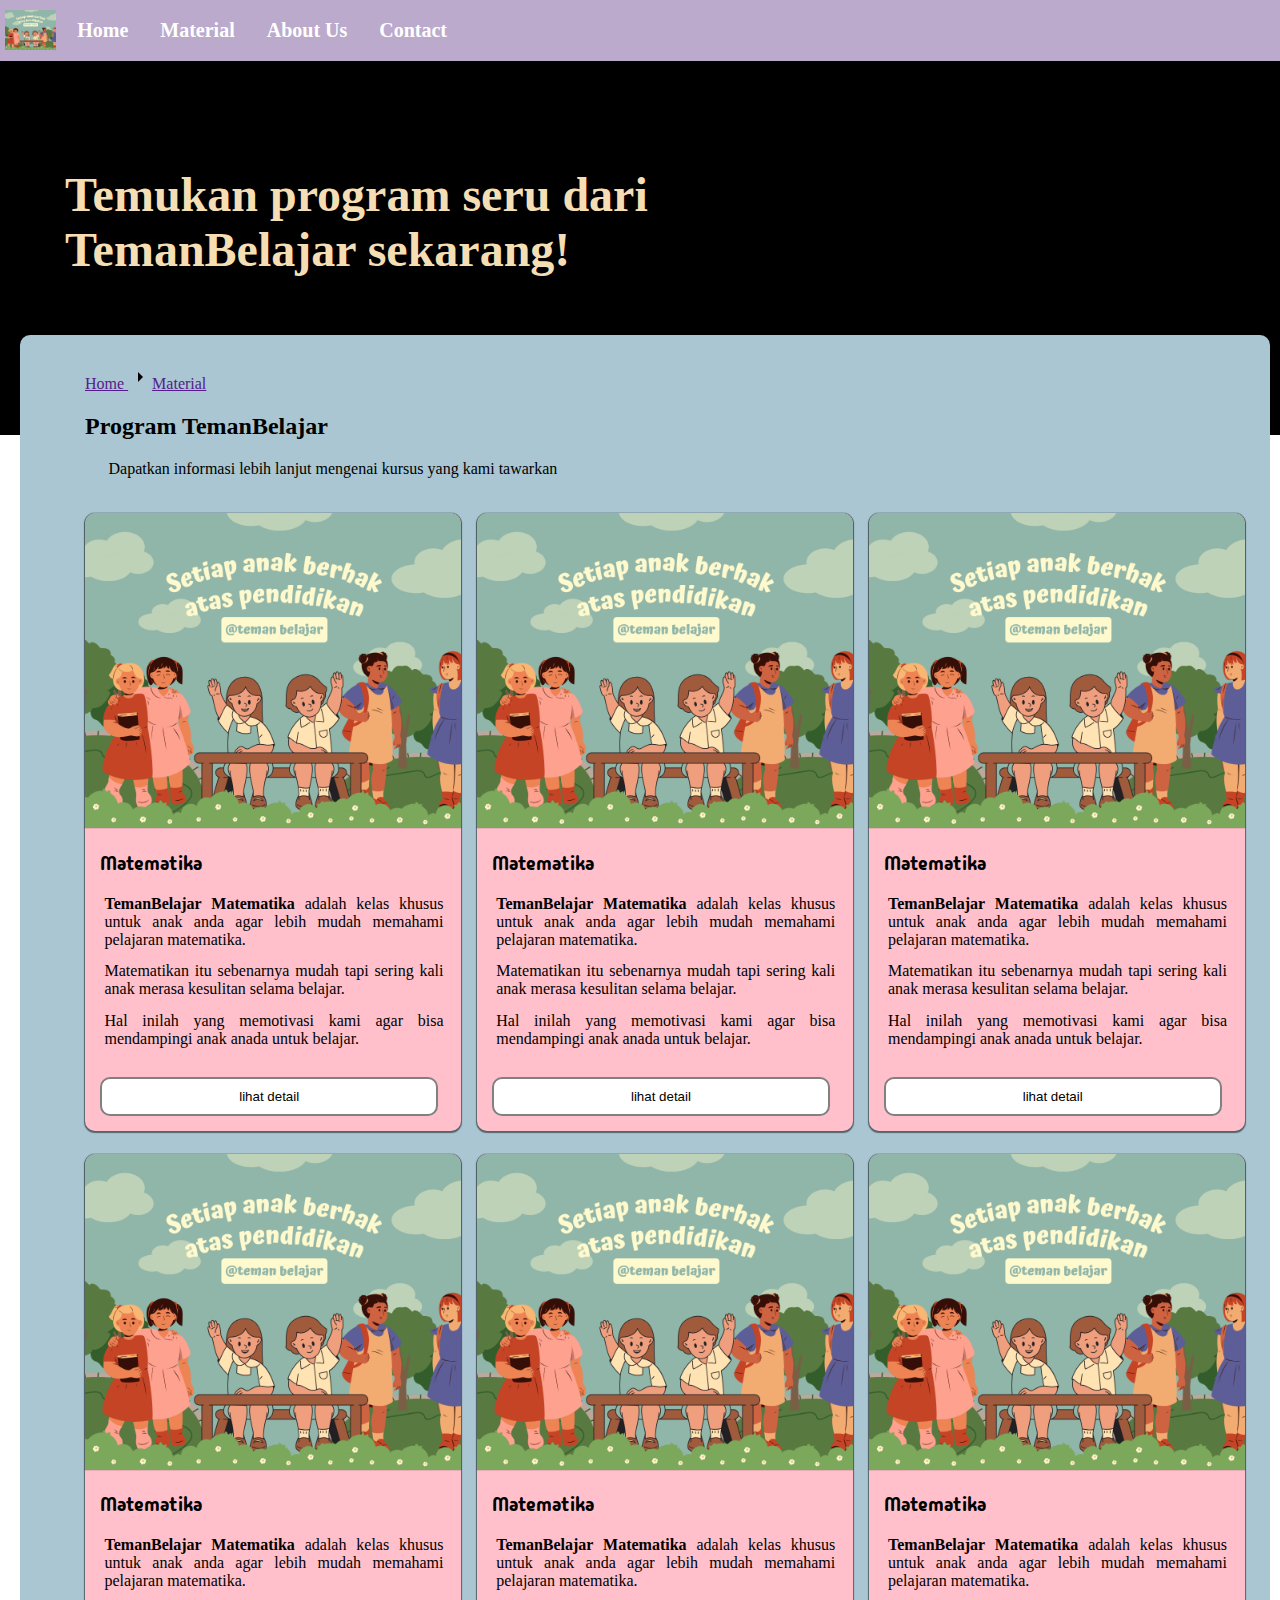
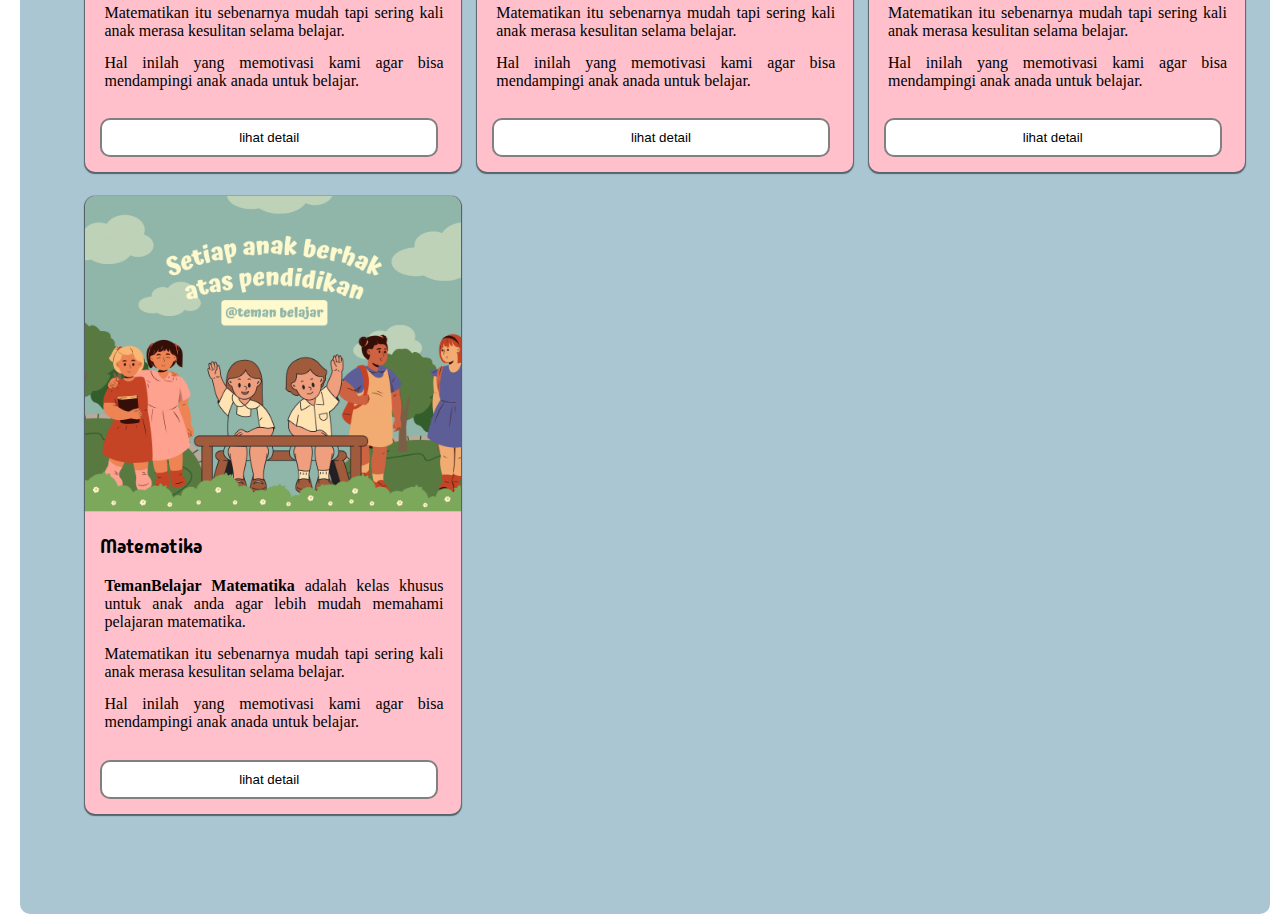
<file: material.html>
<!DOCTYPE html>
<html lang="en">
<head>
    <meta charset="UTF-8">
    <meta name="viewport" content="width=device-width, initial-scale=1.0">
    <link rel="stylesheet" href="style.css">
    <link rel="stylesheet" href="styleMaterial.css">
    <link rel="preconnect" href="https://fonts.googleapis.com">
    <link rel="preconnect" href="https://fonts.gstatic.com" crossorigin>
    <link href="https://fonts.googleapis.com/css2?family=Titillium+Web:ital,wght@0,200;0,300;0,400;0,600;0,700;0,900;1,200;1,300;1,400;1,600;1,700&display=swap" rel="stylesheet">
    
    <link rel="preconnect" href="https://fonts.googleapis.com">
    <link rel="preconnect" href="https://fonts.gstatic.com" crossorigin>
    <link href="https://fonts.googleapis.com/css2?family=Madimi+One&family=Titillium+Web:ital,wght@0,200;0,300;0,400;0,600;0,700;0,900;1,200;1,300;1,400;1,600;1,700&display=swap" rel="stylesheet">
    <link rel="stylesheet" href="https://fonts.googleapis.com/css2?family=Material+Symbols+Outlined:opsz,wght,FILL,GRAD@20..48,100..700,0..1,-50..200" />
    <title>Material Page</title>
</head>

<body>
    <section class="header">
        <ul>
            <li><img src="iklan.png" alt="logo"></li>
            <li><a href="index.html">Home</a></li>
            <li><a class="active" href="material.html">Material</a></li>
            <li><a href="aboutUs.html">About Us</a></li>
            <li><a href="">Contact</a></li>
        </ul>
    </section>
    
    <section class="bgimage">
        <h1>Temukan program seru dari TemanBelajar sekarang!</h1>
    </section>

    <section class="pilihan-material">
        <a href="">Home <img src="right.png" style="text-align: center;">Material</a>
        <h2>Program TemanBelajar</h2>
        <p>Dapatkan informasi lebih lanjut mengenai kursus yang kami tawarkan</p>
        <div class="math">
            <img src="iklan.png">
            <h3>Matematika</h3>
            <p><b>TemanBelajar Matematika</b> adalah kelas khusus untuk anak anda agar lebih mudah memahami pelajaran matematika.</p>
            <p>Matematikan itu sebenarnya mudah tapi sering kali anak merasa kesulitan selama belajar.</p>
            <p>Hal inilah yang memotivasi kami agar bisa mendampingi anak anada untuk belajar.</p>
            <button>lihat detail</button>
        </div>
        <div class="math">
            <img src="iklan.png">
            <h3>Matematika</h3>
            <p><b>TemanBelajar Matematika</b> adalah kelas khusus untuk anak anda agar lebih mudah memahami pelajaran matematika.</p>
            <p>Matematikan itu sebenarnya mudah tapi sering kali anak merasa kesulitan selama belajar.</p>
            <p>Hal inilah yang memotivasi kami agar bisa mendampingi anak anada untuk belajar.</p>
            <button>lihat detail</button>
        </div>
        <div class="math">
            <img src="iklan.png">
            <h3>Matematika</h3>
            <p><b>TemanBelajar Matematika</b> adalah kelas khusus untuk anak anda agar lebih mudah memahami pelajaran matematika.</p>
            <p>Matematikan itu sebenarnya mudah tapi sering kali anak merasa kesulitan selama belajar.</p>
            <p>Hal inilah yang memotivasi kami agar bisa mendampingi anak anada untuk belajar.</p>
            <button>lihat detail</button>
        </div>
    
        <div class="math">
            <img src="iklan.png">
            <h3>Matematika</h3>
            <p><b>TemanBelajar Matematika</b> adalah kelas khusus untuk anak anda agar lebih mudah memahami pelajaran matematika.</p>
            <p>Matematikan itu sebenarnya mudah tapi sering kali anak merasa kesulitan selama belajar.</p>
            <p>Hal inilah yang memotivasi kami agar bisa mendampingi anak anada untuk belajar.</p>
            <button>lihat detail</button>
        </div>
        <div class="math">
            <img src="iklan.png">
            <h3>Matematika</h3>
            <p><b>TemanBelajar Matematika</b> adalah kelas khusus untuk anak anda agar lebih mudah memahami pelajaran matematika.</p>
            <p>Matematikan itu sebenarnya mudah tapi sering kali anak merasa kesulitan selama belajar.</p>
            <p>Hal inilah yang memotivasi kami agar bisa mendampingi anak anada untuk belajar.</p>
            <button>lihat detail</button>
        </div>
        <div class="math">
            <img src="iklan.png">
            <h3>Matematika</h3>
            <p><b>TemanBelajar Matematika</b> adalah kelas khusus untuk anak anda agar lebih mudah memahami pelajaran matematika.</p>
            <p>Matematikan itu sebenarnya mudah tapi sering kali anak merasa kesulitan selama belajar.</p>
            <p>Hal inilah yang memotivasi kami agar bisa mendampingi anak anada untuk belajar.</p>
            <button>lihat detail</button>
        </div>

        <div class="math">
            <img src="iklan.png">
            <h3>Matematika</h3>
            <p><b>TemanBelajar Matematika</b> adalah kelas khusus untuk anak anda agar lebih mudah memahami pelajaran matematika.</p>
            <p>Matematikan itu sebenarnya mudah tapi sering kali anak merasa kesulitan selama belajar.</p>
            <p>Hal inilah yang memotivasi kami agar bisa mendampingi anak anada untuk belajar.</p>
            <button>lihat detail</button>
        </div>
    </section>

    <!-- <section class="pilihan-material1">
        <span>Sosiologi</span>
        <span>Geografi</span>
        <span>Ekonomi</span>
        <span>Bahasa</span>
    </section> -->
    
</body>
</html>
</file>
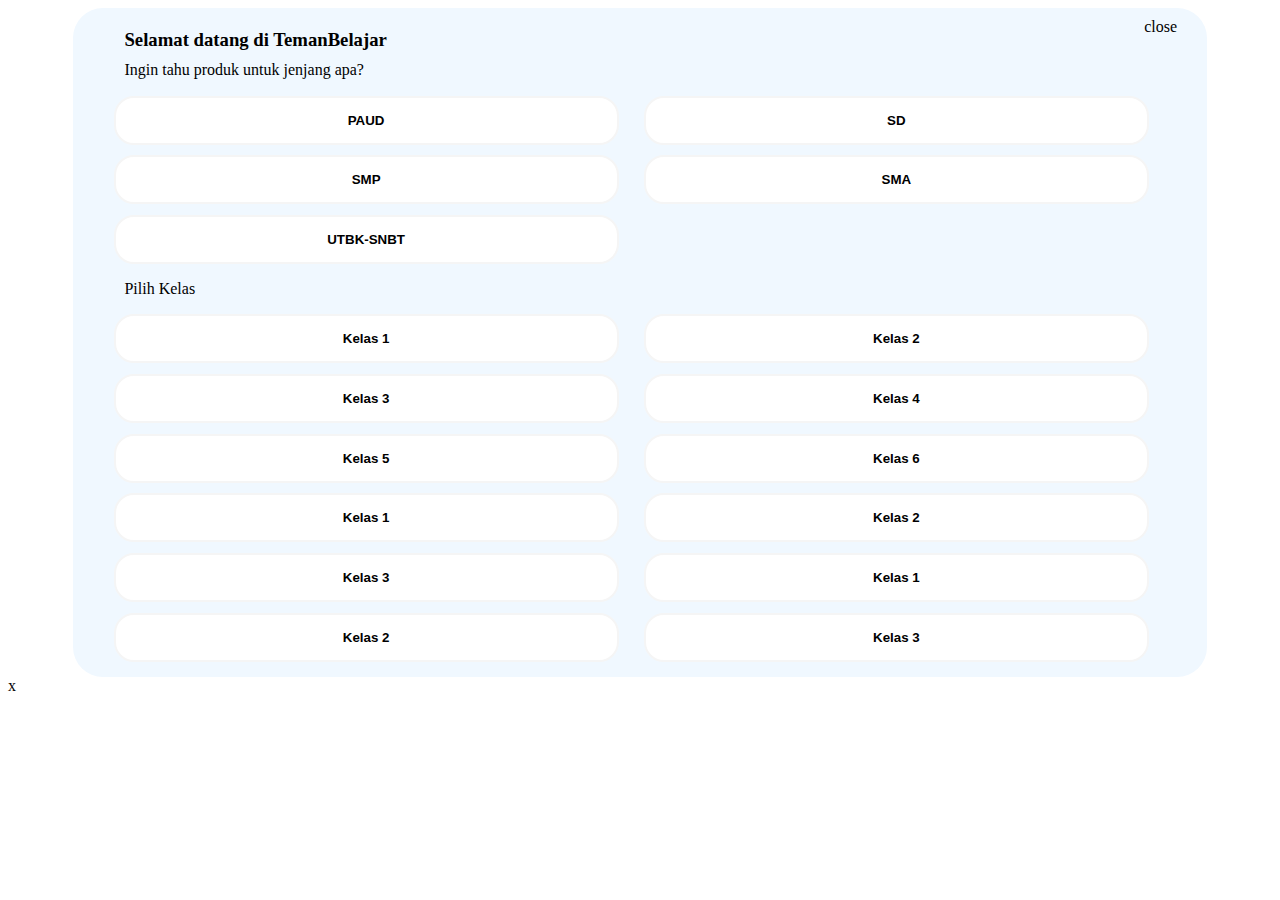
<file: welcoming.html>
<!DOCTYPE html>
<html lang="en">
<head>
    <meta charset="UTF-8">
    <meta name="viewport" content="width=device-width, initial-scale=1.0">
    <link rel="stylesheet" href="styleMaterial.css">
    <title>welcoming chose</title>
</head>
<body>
    <div class="welcoming">
        <span class="material-symbols-outlined">close</span>
        <h3>Selamat datang di TemanBelajar</h3>
        <p>Ingin tahu produk untuk jenjang apa?</p>
        <button class="paud" href="" >PAUD</button>
        <button class="sd" href="" >SD</button>
        <button class="smp" href="" >SMP</button>
        <button class="sma" href="" >SMA</button>
        <button class="utbk" href="" >UTBK-SNBT</button>
        <p>Pilih Kelas</p>
        <button class="sd-kelas" href="">Kelas 1</button>
        <button class="sd-kelas" href="">Kelas 2</button>
        <button class="sd-kelas" href="">Kelas 3</button>
        <button class="sd-kelas" href="">Kelas 4</button>
        <button class="sd-kelas" href="">Kelas 5</button>
        <button class="sd-kelas" href="">Kelas 6</button>
        <button class="smp-kelas" href="">Kelas 1</button>
        <button class="smp-kelas" href="">Kelas 2</button>
        <button class="smp-kelas" href="">Kelas 3</button>
        <button class="sma-kelas" href="">Kelas 1</button>
        <button class="sma-kelas" href="">Kelas 2</button>
        <button class="sma-kelas" href="">Kelas 3</button>
    </div>x
</body>
</html>
</file>
<file: style.css>
body{
    margin:0;
    background-color: rgb(224, 232, 234);
}

.header ul {
    list-style-type: none;
    margin: 0;
    padding: 0;
    padding-top: 5px;
    padding-bottom: 5px;
    overflow: hidden;
    background-color: rgb(188, 170, 204);
    position: fixed;
    top: 0;
    width: 100%;
}

/* .header li {
    float: left;
} */

.header li img{
    width: 4%;
    float: left;
    height: 40px;
    margin-left: 5px;
    margin-top: 5px;
    margin-right: 5px;
}

.header li a {
    display: block;
    float: left;
    font-weight: bold;
    color: rgb(255, 255, 255);
    text-align: center;
    padding: 14px 16px;
    text-decoration: none;
    font-size: 20px;
    
}

.header li a:hover:not(.active) {
    color: rgb(199, 171, 224);
}

.active {
    color: rgb(8, 0, 8);
}

.header li button{
    width: 15%;
    background-color: white;
    padding: 10px;
    margin-top: 5px;
    /* margin-left: 530px; */
    float: right;
    border-radius: 20px;
    border-width: 5px;
    border-color: blanchedalmond;
    font-weight: bold;
}

body{
    background-color:rgb(255, 255, 255);
}

.fotobar {
    display: block;
    background-color: grey;
    margin-top: 45px;
    width: 100%;
    height: 400px;
}



.fotobar h1{
    /* display: inline; */
    float: left;
    padding-left: 65px;
    padding-top: 10px;
    /* padding-right: 20px;
    padding-bottom: 0px; */
    width: 50%;
    font-size: 30px;
    color: white;
    align-items: first baseline;
}

.fotobar form{
    display: block;
    color: white;
    width: 50%;
    padding-top: 30px;
    margin-left: 65px;
    padding-bottom: 10px;
    
}

.fotobar form input{
    height: 40px;
    width: 60%;
    padding: 10px;
    margin-top: 10px;
    border-radius: 30px;
    border-style: none;
    font-weight: bold;
    font-size: 16px;
}

#btnDiskon{
    padding: 10px;
    width: 25%;
    height: 35px;
    border-radius: 20px;
    border-style: none;
    margin-left: -180px;
    background-color: orange;
}



/* .fotobar img{
   -- display: inline;
    float: right;
    margin-right: 65px;
    padding: 20px;
    width: 260px;
    height: 260px;
    background-attachment: fixed;
} */

.main-content{
    /* border-style: solid; */
    border-radius: 10px;
    border-width: 2px;
    margin: -50px 65px 5px 65px;
    padding: 10px 20px 80px 10px;
    background-color: antiquewhite;
    height: auto;
}

.main-content ul{
    list-style-type: none;
}

.main-content li a{
    display: inline-block;
    float: left;
    border-style: solid;
    border-radius: 20px;
    border-width: 1px;
    width: 20%;
    margin: 10px;
    padding: 10px;
    text-align: center;
    background-color: rgb(36, 30, 34);
    color: white;
    font-weight: bold;
    text-decoration: none;
}

.best-seller h1{
    margin-left: 65px;
}

.best-seller ul{
    margin-left: 0px;
    list-style-type: none;
    background-color: rgb(30, 21, 38);
}

.best-seller ul li img{
    display: inline;
    float: left;
    width: 100%;
    margin-left: 10px;
    margin-right: 5px;
    padding-bottom: 5px;
    padding-top: 5px;
    padding-left: 5px;
    padding-right: 5px;
    border-radius: 5px;
    box-shadow: 1px 1px 1px 0 rgba(0,0,0.2,2);
}

.best-seller ul li{
    display: inline;
    float: left;
    width: 15%;
    margin-right: 10px;
    padding: 10px;
    border-radius: 10px;
    text-align: center;
    font-weight: bold;
}

.best-seller ul li button{
    display: inline;
    float: left;
    /* margin-right: 10px; */
    margin-left: 20px;
    text-align: center;
    color: white;
    font-weight: bold;
    background-color: orange;
    width: 100%;
    border-radius: 30px;
    border-style: none;
    padding: 10px;
}

.best-seller #p{
    font-size: 15px;
    font-weight: normal;
}

#p1{
    margin: 1px;
    font-weight: normal;
}

#p2{
    font-weight: normal;
    float: left;
    align-items: start;
}

.video-iklan {
    margin-left: 65px;
    margin-top: 580px;
    background-color: pink;
    width: 80%;
    height: 490px;
    border-radius: 10px;
    filter: drop-shadow(10px 10px 10px pink);
}

.video-iklan h1{
    padding-top: 20px;
    text-align: center;
}


#video-gratis{
    display: block;
    margin-left: auto;
    margin-right: auto;
    background-color: aquamarine;
    width: 60%;
    height: 80%;
    border-radius: 15px;
    padding: 0px 10px 10px 0px;
}

#video-gratis video{
    display: block;
    width: 98.5%;
    height: 80%;
    border-radius: 15px;
    background-color: bisque;
    padding: 10px;
    box-shadow: 1px 10px rgba(0,0,0.2,0.2);
    filter: drop-shadow(10px 1px 10px rgb(209, 26, 26));
}


#video-gratis p{
    float: left;
    margin-left: 10px;
    /* padding-left: 10px; */
    /* padding-top: 10px; */
    color: white;
    font-weight: bold;
    font-size: 25px;
    color: 0%;
    
}

#video-gratis button{
    width: 30%;
    height: 30px;
    float: right;
    margin: 10px;
    margin-top: 20px;
    padding: 10px;
    padding-bottom: 25px;
    border-radius: 20px;
    /* border-style: none; */
    border-color: white;
    color: black;
    font-weight: bold;
    font-size: 15px;
}

.interactive-js{
    position: relative;
    float: right;
    margin: 20px 20px 20px 65px;
    width: 100%;
    height: 350px;
    background-color: black;
    border-radius: 20px;
    padding-right: 200px;
    box-sizing: border-box;
}

.Slide{
    height: 300px;
    width: 80%;
    float: right;
    border-radius: 20px;
    /* margin-left: 250px; */
    /* margin-top: 20px; */
    animation-name: fade;
    animation-duration: 1.5s;
    background-color: black;
}

.Slide img{
    height: 250px;
    width: 100%;
    margin-top: 30px;
    /* margin-right: 120px; */
    border-radius: 10px;
    float: right;
}

.interactive-js .next, .prev{
    cursor: pointer;
    position: absolute;
    top: 50%;
    width: auto;
    margin-top: 0px;
    padding: 16px;
    color: white;
    font-weight: bold;
    font-size: 18px;
    transition: 0.6s ease;
    border-radius: 0 3px 3px 0;
    user-select: none;
}

.next{
    right: 10px;
    border-radius: 3px 0 0 3px; 
}

.prev{
    left: 250px;
    border-radius: 3px 0 0 3px;
}

.next:hover, .prev:hover{
    background-color: azure;
}

.SlideDot {
    width: 880px;
    background-color: rgba(137, 43, 226, 0);
    margin-left: 250px;
}
.dot{
    cursor: pointer;
    height: 10px;
    width: 10px;
    margin: 0 2px;
    background-color: #bbb;
    border-radius: 50%;
    display: inline-block;
    transition: background-color 0.6s ease;
    x
}

.SlideDot .dot:hover{
    background-color: purple;
}

.interactive-js @keyframes .Slide {
    from {opacity: 0.4}
    to {opacity: 1}
}



.formulir{
    width: 1300px;
    height: 00px;
    background-color: rgb(188, 170, 204);
    padding-left: 75px;
    padding-top: 20px;
    box-sizing: border-box;
    border-radius: 5px;
    background-color: #f2f2f2;
    display: inline-block;
    /* padding: 20px; */
}

input[type=text], select, textarea{
    width: 65%;
    padding: 12px;
    border: 1px solid #ccc;
    border-radius: 4px;
    resize: vertical;
    margin-top: 10px;
}

label {
    padding: 12px 12px 12px 0;
    display: inline-block;
}

input[type=submit]{
    background-color: bisque;
    width: 200px;
    height: 50px;
    border-radius: 30px;
    font-weight: bolder;
    float: right;
    margin-right: 100px;
}

/* input[type=submit]:hover{
    background-color: #45a049;
} */

.kolom-label{
    float: left;
    width: 25%;
    margin-top: 6px;
}

kolom-input{
    float: left;
    width: 75%;
    margin-top: 6px;
}

.baris::after{
    content: "";
    display: table;
    clear: both;
}

.footer svg{
    width: 100%;
}
@media screen and (max-width: 600px) {
    .kolom-label, .kolom-input, input[type:submit]{
        width: 100%;
        margin-top: 0;
    }
}
</file>
<file: styleMaterial.css>
.bgimage{
    margin: 55px 0 0 0;
    padding: 80px 0 0 65px;
    background-color: black;
    color: wheat;
    font-size: 24px;
    height: 300px;
}

.bgimage h1{
    width: 50%;
}

/* section .pilihan-material akan muncul tepat dibawah header */
/* olehkarena itu berikan margin agar section tidak tertutup oleh header */
.pilihan-material {
    margin: -100px 10px 0 20px;
    padding: 30px 10px 100px 65px;
    background-color: rgb(169, 198, 210);
    border-radius: 10px;
}

/* pada DIV display defautlnya adalah BLOCK */
/* sehingga setiap elemen DIV akan memenuhin 1 baris display */
/* INLINE bisa digunakan untuk membuat elemen div berada dalam 1 baris namun, ukurannya tidak bisa dirubah2 */
/* Jika ingin merubah ukuran dengan display inline, gunakan INLINE-BLOCK */
.pilihan-material .math{
    display: inline-block;
    margin: 2% 1% 0 0;
    width: 32%;
    background-color: pink;
    border-radius: 10px;
    box-shadow: 0 1px 1px 1px rgba(0.8,0.9,0.8,0.5);
}

.math img{
    border-radius: 10px 10px 0 0;
    width: 100%;
    box-shadow: 0 0 1px 0 rgba(0,0,0.2,2);

}

.math h3{
    /* text-align: center; */
    font-family: "Madimi One", sans-serif;
    font-weight: 400;
    font-style: normal;
    padding: 0 15px;
}

.math p{
    padding: 0 10px 10px 12px ;
    text-align: justify;
}

.math button{
    padding: 10px;
    margin: 15px;
    width: 90%;
    border-radius: 10px;
    background-color: white;
    border: 2px solid gray;
    /* text-align: center; */
}


/* .pilihan-material h3{
    display: block;
    width: 280px;
    text-align: center;
    font-family: "Madimi One", sans-serif;
    font-weight: 400;
    font-style: normal;
} */


.pilihan-material1{
    margin-top: 30px;
    margin-left: 65px;
}

.math{
    background-color: brown;
}

/* pada SPAN display defaulnya adalah INLINE dengan width dan length (auto x auto)px*/
/* itulah yang membuat beberapa elemen SPAN berada dalam 1 baris yg sama */
/* untuk membuat tampilan span memenuhi 1 baris dengan 1 kontent bisa gunakan display: block; */
/* gunakan INLINE-BLOCK untuk mengubah ukuran span */
/* .pilihan-material1 span{
    display: inline-block;
    width: 280px;
    text-align: center;
    font-family: "Titillium Web", sans-serif;
    font-weight: 200;
    font-style: bolder;
} */


.welcoming{
    background-color: aliceblue;
    margin: auto 65px;
    padding: 10px 30px;
    border-radius: 30px;

}

.welcoming h3, p{
    margin: 1% 2%;
}



.material-symbols-outlined {
  font-variation-settings:
  'FILL' 0,
  'wght' 400,
  'GRAD' 0,
  'opsz' 24;
  float: right;
}

.material-symbols-outlined:hover{
    background-color: rgb(255, 255, 255);
    padding: 0.3%;
    border-radius: 50%;
}

.welcoming button{
    display: inline-block;
    padding: 15px 10px;
    width: 47%;
    border-radius: 20px;
    margin: 0.5% 1%;
    border: 2px solid whitesmoke;
    background-color: white;
    font-weight: bolder;
    transition-duration: 2s;
}

.welcoming button:hover{
    background-color: rgba(44, 200, 248, 0.331);
}
</file>
